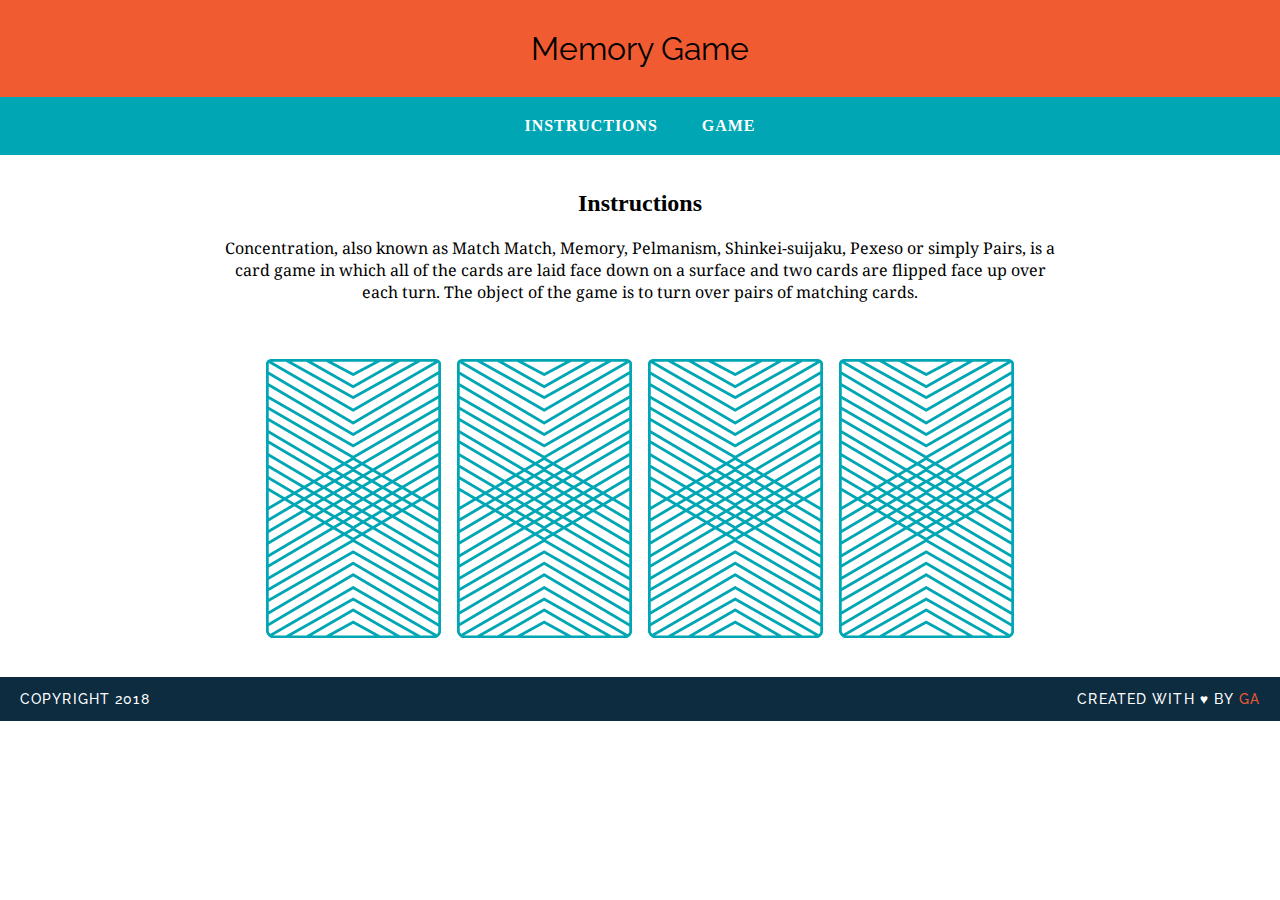
<file: index.html>
<!DOCTYPE html>
<html>


	<head>
		<title>Memory Card GAME</title>
		<link href="https://fonts.googleapis.com/css?family=Droid+Serif|Raleway:400,500,600,700" rel="stylesheet">
			<link href="css/style.css" rel="stylesheet" type="text/css">
			</head>
			<body>

				<header>
					<h1>Memory Game</h1>
				</header>

				<nav>
					<a href="#">Instructions</a>
					<a href="#">Game</a>
				</nav>
				<main>
					<h2>Instructions</h2>


					<p>Concentration, also known as Match Match, Memory, Pelmanism, Shinkei-suijaku, Pexeso or simply Pairs, is a card game in which all of the cards are laid face down on a surface and two cards are flipped face up over each turn. The object of the game is to turn over pairs of matching cards.
					</p>

					<div id="game-board" class="board clearfix">
									</div>
								</main>
								<footer class="clearfix">
									<p class="copyright">Copyright 2018</p>
									<p class="message">Created with &hearts; by <span class="name">GA</span>
									</p>
								</footer>
								<script src="js/main.js"></script>
							</body>
						</html>
</file>
<file: css/style.css>
body {
	text-align: center;
	margin: 0;

}
.clearfix:after {
  visibility: hidden;
  display: block;
  content: " ";
  clear: both;
  height: 0;
  font-size: 0;
}
h1 {
	font-family: "Raleway", sans-serif;
	font-weight: 400;
	margin: 0;
}
p{
	font-family: "Droid Serif", serif;
}
header{
background-color: #F15B31;
padding: 30px 20px;
}

nav {
background-color: #00A6B3;
padding: 20px 0;
}

a{
color: white;
text-decoration: none;
  text-transform: uppercase;
  font-weight: 600;
  letter-spacing: .06em;
margin: 0 20px;
border-bottom: 2px solid transparent;
}

a:hover {
border-bottom: 2px solid white;
}

main {
width: 850px;
margin: 35px auto;
}

img {
margin: 40px 8px 0;
}

footer{
text-transform: uppercase;
padding: 0 20px;
background-color: #0D2C40;
color: white;
font-size: 14px;
letter-spacing: .08em;
font-weight: 500;
}

.copyright{
float: left;
font-family: "Raleway", sans-serif;
}
.message{
float: right;
font-family: "Raleway", sans-serif;
}
.name{
color: #F15B31;
font-weight: 700px;
}
</file>
